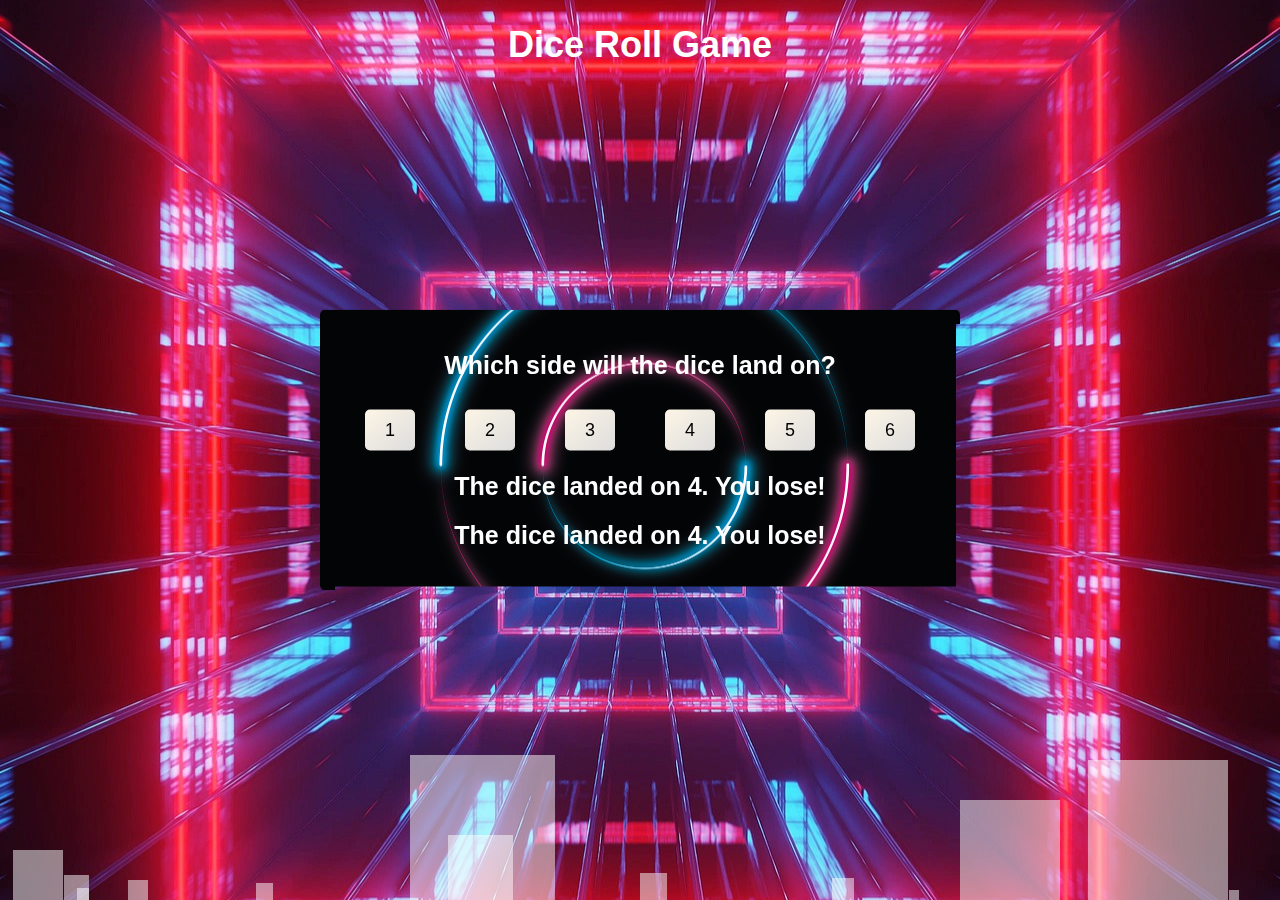
<file: index.html>
<!DOCTYPE html>
<html lang="en">
<head>
    <meta charset="UTF-8">
    <meta name="viewport" content="width=device-width, initial-scale=1.0">
    <title>Dice Roll Game</title>
    <link rel="icon" type="image/png" href="images/dice.png">
    <link rel="stylesheet" type="text/css" href="style.css">
    <link rel="stylesheet" type="text/css" href="backgroundstyle.css"> 
</head>
<body>
<h1>Dice Roll Game</h1>
<ul class="die"> <!-- backgroundstyle.css -->
    <li></li>        <!-- backgroundstyle.css -->
    <li></li>
    <li></li>
    <li></li>
    <li></li>
    <li></li>
    <li></li>
    <li></li>
    <li></li>
    <li></li>
    <li></li>
    <li></li>
    <div class="container back">
        <h2>Which side will the dice land on?</h2>
        <div class="reverse">
            <a href="#dice1-1" class="white-box" id="choice1">1</a>
            <a href="#dice1-2" class="white-box" id="choice2">2</a>
            <a href="#dice1-3" class="white-box" id="choice3">3</a>
            <a href="#dice1-4" class="white-box" id="choice4">4</a>
            <a href="#dice1-5" class="white-box" id="choice5">5</a>
            <a href="#dice1-6" class="white-box" id="choice6">6</a>
        </div>
        <div class="dice1" id="dice1-1">
            <div class="face face1">
                <div class="dot"></div>
            </div>
            <div class="face face2">
                <div class="dot"></div>
                <div class="dot"></div>
            </div>
            <div class="face face3">
                <div class="dot"></div>
                <div class="dot"></div>
                <div class="dot"></div>
            </div>
            <div class="face face4">
                <div class="dot"></div>
                <div class="dot"></div>
                <div class="dot"></div>
                <div class="dot"></div>
            </div>
            <div class="face face5">
                <div class="dot"></div>
                <div class="dot"></div>
                <div class="dot"></div>
                <div class="dot"></div>
                <div class="dot"></div>
            </div>
            <div class="face face6">
                <div class="dot"></div>
                <div class="dot"></div>
                <div class="dot"></div>
                <div class="dot"></div>
                <div class="dot"></div>
                <div class="dot"></div>	
            </div>
        </div>
        <h2 id="lose1">The dice landed on 4. You lose!</h2>
        <div class="dice1" id="dice1-2">
            <div class="face face1">
                <div class="dot"></div>
            </div>
            <div class="face face2">
                <div class="dot"></div>
                <div class="dot"></div>
            </div>
            <div class="face face3">
                <div class="dot"></div>
                <div class="dot"></div>
                <div class="dot"></div>
            </div>
            <div class="face face4">
                <div class="dot"></div>
                <div class="dot"></div>
                <div class="dot"></div>
                <div class="dot"></div>
            </div>
            <div class="face face5">
                <div class="dot"></div>
                <div class="dot"></div>
                <div class="dot"></div>
                <div class="dot"></div>
                <div class="dot"></div>
            </div>
            <div class="face face6">
                <div class="dot"></div>
                <div class="dot"></div>
                <div class="dot"></div>
                <div class="dot"></div>
                <div class="dot"></div>
                <div class="dot"></div>	
            </div>
        </div>
        <h2 id="lose2">The dice landed on 4. You lose!</h2>
        <div class="dice1" id="dice1-3">
            <div class="face face1">
                <div class="dot"></div>
            </div>
            <div class="face face2">
                <div class="dot"></div>
                <div class="dot"></div>
            </div>
            <div class="face face3">
                <div class="dot"></div>
                <div class="dot"></div>
                <div class="dot"></div>
            </div>
            <div class="face face4">
                <div class="dot"></div>
                <div class="dot"></div>
                <div class="dot"></div>
                <div class="dot"></div>
            </div>
            <div class="face face5">
                <div class="dot"></div>
                <div class="dot"></div>
                <div class="dot"></div>
                <div class="dot"></div>
                <div class="dot"></div>
            </div>
            <div class="face face6">
                <div class="dot"></div>
                <div class="dot"></div>
                <div class="dot"></div>
                <div class="dot"></div>
                <div class="dot"></div>
                <div class="dot"></div>	
            </div>
        </div>
        <h2 id="lose3">The dice landed on 4. You lose!</h2>
        <div class="dice1" id="dice1-4">
            <div class="face face1">
                <div class="dot"></div>
            </div>
            <div class="face face2">
                <div class="dot"></div>
                <div class="dot"></div>
            </div>
            <div class="face face3">
                <div class="dot"></div>
                <div class="dot"></div>
                <div class="dot"></div>
            </div>
            <div class="face face4">
                <div class="dot"></div>
                <div class="dot"></div>
                <div class="dot"></div>
                <div class="dot"></div>
            </div>
            <div class="face face5">
                <div class="dot"></div>
                <div class="dot"></div>
                <div class="dot"></div>
                <div class="dot"></div>
                <div class="dot"></div>
            </div>
            <div class="face face6">
                <div class="dot"></div>
                <div class="dot"></div>
                <div class="dot"></div>
                <div class="dot"></div>
                <div class="dot"></div>
                <div class="dot"></div>	
            </div>
        </div>
        <h2 id="lose4">The dice landed on 4. You win!</h2>
        <div class="dice1" id="dice1-5">
            <div class="face face1">
                <div class="dot"></div>
            </div>
            <div class="face face2">
                <div class="dot"></div>
                <div class="dot"></div>
            </div>
            <div class="face face3">
                <div class="dot"></div>
                <div class="dot"></div>
                <div class="dot"></div>
            </div>
            <div class="face face4">
                <div class="dot"></div>
                <div class="dot"></div>
                <div class="dot"></div>
                <div class="dot"></div>
            </div>
            <div class="face face5">
                <div class="dot"></div>
                <div class="dot"></div>
                <div class="dot"></div>
                <div class="dot"></div>
                <div class="dot"></div>
            </div>
            <div class="face face6">
                <div class="dot"></div>
                <div class="dot"></div>
                <div class="dot"></div>
                <div class="dot"></div>
                <div class="dot"></div>
                <div class="dot"></div>	
            </div>
        </div>
        <h2 id="lose5">The dice landed on 4. You lose!</h2>
        <div class="dice1" id="dice1-6">
            <div class="face face1">
                <div class="dot"></div>
            </div>
            <div class="face face2">
                <div class="dot"></div>
                <div class="dot"></div>
            </div>
            <div class="face face3">
                <div class="dot"></div>
                <div class="dot"></div>
                <div class="dot"></div>
            </div>
            <div class="face face4">
                <div class="dot"></div>
                <div class="dot"></div>
                <div class="dot"></div>
                <div class="dot"></div>
            </div>
            <div class="face face5">
                <div class="dot"></div>
                <div class="dot"></div>
                <div class="dot"></div>
                <div class="dot"></div>
                <div class="dot"></div>
            </div>
            <div class="face face6">
                <div class="dot"></div>
                <div class="dot"></div>
                <div class="dot"></div>
                <div class="dot"></div>
                <div class="dot"></div>
                <div class="dot"></div>	
            </div>
        </div>
        <h2 id="lose6">The dice landed on 4. You lose!</h2>
    </div>
</ul>

</body>
</html>
</file>
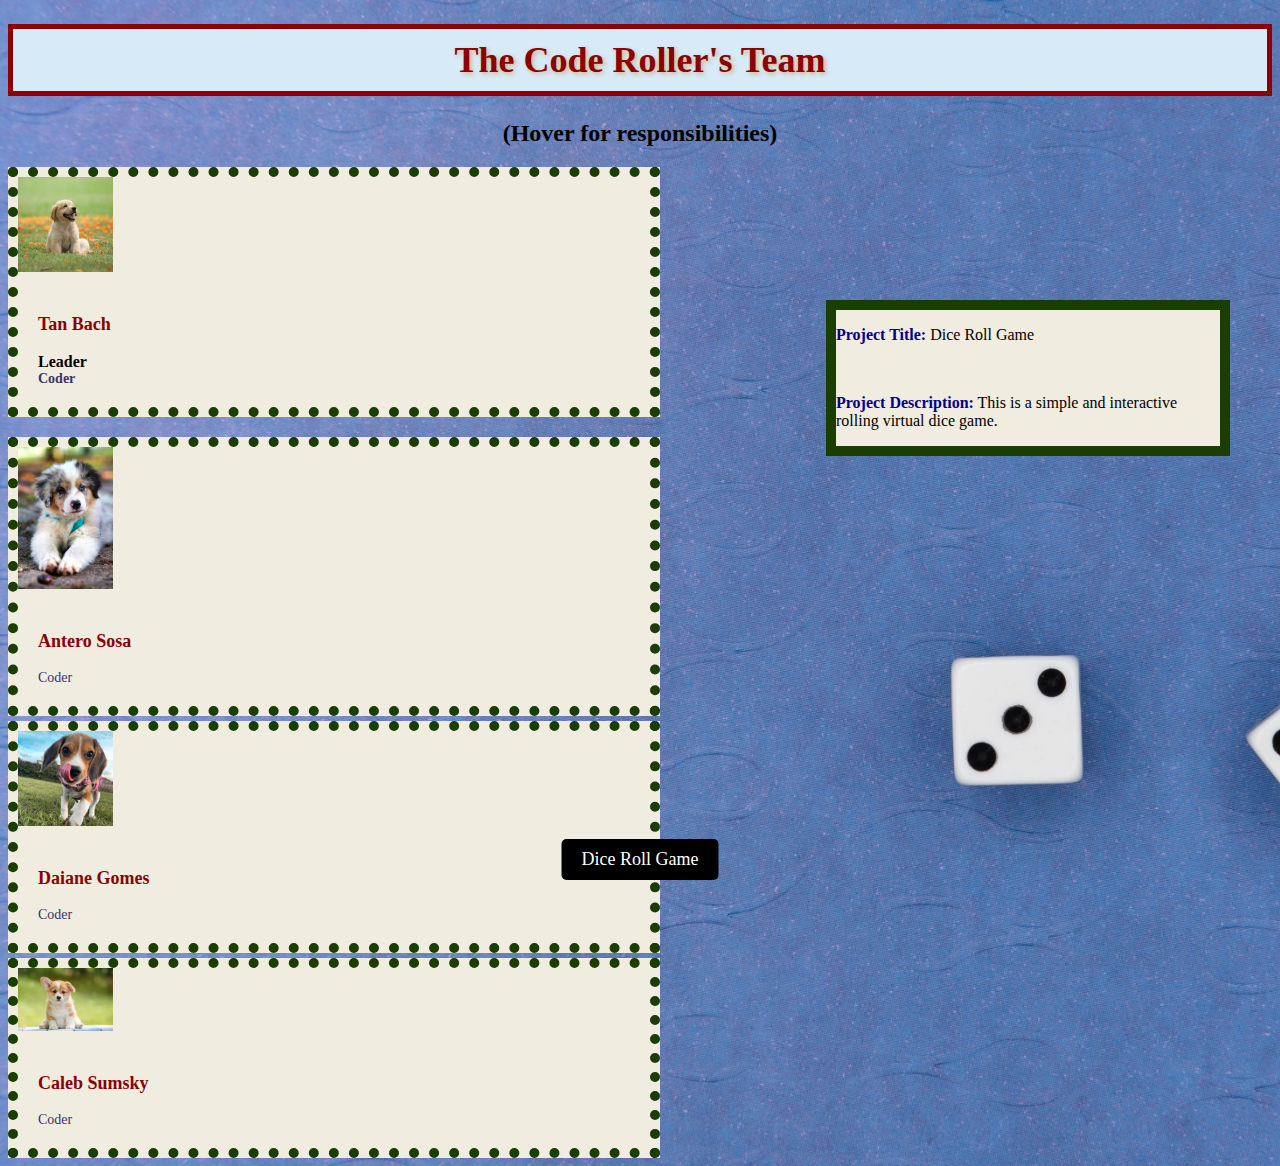
<file: TeamSite/teamsite.html>
<!DOCTYPE html>
<html>
<head>
	<meta charset="utf-8">
	<meta name="viewport" content="width=device-width, initial-scale=1">
	<title>The Code Rollers</title>
    <link rel="stylesheet" href="style.css">
</head>
<body>
    <h1>The Code Roller's Team</h1>
    <h2>(Hover for responsibilities)</h2>
	 <div class="container">
    <div class="row">

        <div class="member" id="leader">
            <div class="member-img">
                <img src="images/pup1.jpg">
                <p class="responsibilities">
                    Setup Project Repo <br>
                    Create Issues <br>
                    Game Design <br>
                    PowerPoint Presentation <br>
                    Setup YouTube Channel <br>
                </p>
            </div>
            <div class="member-info">
                <h3 class="title">Tan Bach</h3>
                <span id="leader">Leader</span>
                <span class="post">Coder</span>
            </div>
        </div>

        <div class="member">
            <div class="member-img">
                <img src="images/pup2.jpeg" >
                <p class="responsibilities">
                    Background Design <br>
                    Container Design <br>
                    PowerPoint Presentation <br>
                    Team Webpage Designer
                </p>
            </div>
            <div class="member-info">
                <h3 class="title">Antero Sosa</h3>
                <span class="post">Coder</span>
            </div>
        </div>

        <div class="member">
            <div class="member-img">
                <img src="images/pup3.png">
                <p class="responsibilities">
                    Game Design <br>
                    PowerPoint Presentation <br>
                </p>
            </div>
            <div class="member-info">
                <h3 class="title">Daiane Gomes</h3>
                <span class="post">Coder</span>
            </div>
        </div>

        <div class="member">
            <div class="member-img">
                <img src="images/pup4.jpg">
                <p class="responsibilities">
                    Game Design <br>
                    PowerPoint Presentation
                </p>
            </div>
            <div class="member-info">
                <h3 class="title">Caleb Sumsky</h3>
                <span class="post">Coder</span>
            </div>
        </div>
    </div>

    </div>

    <div class="right-div">
        <p><span class="custom-text">Project Title:</span> Dice Roll Game<p> </br>
        <p><span class="custom-text">Project Description:</span> This is a simple and interactive rolling virtual dice game.<p>
    </div>
    <a href="../index.html" class="back-button">Dice Roll Game</a>
</body>
</html>
</file>
<file: style.css>
h1, h2 {
  font-family: cursive, sans-serif;
  text-align: center;
  color: white;
}

h1 {
  font-size: 36px;
}

h2 {
  font-size: 25px;
}

.container {
  width: 100%;
  max-width: 600px;
  padding: 20px;
  background: center/cover url("images/tunnel.png");
  border-radius: 5px;
  box-shadow: 0 0 10px rgba(0, 0, 0, 0.2);
  overflow: hidden;
  position: absolute;
  top: 50%;
  left: 50%;
  transform: translate(-50%, -50%);
}

.reverse {
  margin-top: 30px;
  display: flex;
  flex-direction: reverse;
}

.white-box {
  padding: 10px 20px;
  background: linear-gradient(to right bottom, oldlace, #ddd);
  color: rgb(0, 0, 0);
  border-radius: 5px;
  cursor: pointer;
  text-align: center;
  text-decoration: none;
  margin: auto;
  font-family: cursive, sans-serif;
  font-size: 18px;
}

.white-box:hover {
  background: gray;
}


.next-button {
  position: fixed;
  bottom: 20px;
  left: 50%;
  transform: translateX(-50%);
  background-color: black;
  color: white;
  padding: 10px 20px;
  border-radius: 5px;
  cursor: pointer;
  text-decoration: none;
  font-family: cursive, sans-serif;
  font-size: 18px;
}

.next-button:hover {
  background-color: gray;
}

.dice {
  position: relative;
  width: 200px;
  height: 200px;
  margin: 100px auto;
  transform-style: preserve-3d; 
}

/* On initial page load hide #dice1-1,#dice1-2,#dice1-3,#dice1-4,#dice1-5,#dice1-6,#dice2,#lose1,#lose2,#lose3,#lose4,#lose5,#lose6 */
#dice1-1,#dice1-2,#dice1-3,#dice1-4,#dice1-5,#dice1-6,#dice2,#win1,#lose2,#lose3,#lose4,#win5,#lose6{
  display: none;
}

/* Choice1 is clicked show #dice1-1 and do roll animation and show lose msg */
#dice1-1:target {
  display: block;
  animation: roll1 5s ease-in-out;
  animation-fill-mode: forwards;
}

#dice1-1:target ~ #win1 {
  display: block;
  animation: fadeIn 5s;
}

/* Choice2 is clicked show #dice1-2 and do roll animation and show lose msg */
#dice1-2:target{
  display: block;
  animation: roll2 5s ease-in-out;
  animation-fill-mode: forwards;
}

#dice1-2:target ~ #lose2 {
  display: block;
  animation: fadeIn 5s;
}

/* Choice3 is clicked show #dice1-3 and do roll animation and show lose msg */
#dice1-3:target{
  display: block;
  animation: roll3 5s ease-in-out;
  animation-fill-mode: forwards;
}

#dice1-3:target ~ #lose3 {
  display: block;
  animation: fadeIn 5s;
}

/* Choice4 is clicked show #dice1-4 and do roll animation and show win msg */
#dice1-4:target{
  display: block;
  animation: roll4 5s ease-in-out;
  animation-fill-mode: forwards;
}

#dice1-4:target ~ #lose4 {
  display: block;
  animation: fadeIn 5s;
}

/* Choice5 is clicked hide show #dice1-5 and do roll animation and show lose msg */
#dice1-5:target{
  display: block;
  animation: roll5 5s ease-in-out;
  animation-fill-mode: forwards;
}

#dice1-5:target ~ #win5 {
  display: block;
  animation: fadeIn 5s;
}

/* Choice6 is clicked show #dice1-6 and do roll animation and show lose msg */
#dice1-6:target{
  display: block;
  animation: roll6 5s ease-in-out;
  animation-fill-mode: forwards;
}

#dice1-6:target ~ #lose6 {
  display: block;
  animation: fadeIn 5s;
}

@keyframes fadeIn {
  0%, 99%{
    opacity: 0;
  }
  100% {
    opacity: 1;
  }
}

@keyframes roll1 {
  0% { transform: rotateX(0deg) rotateY(0deg); }
  16.66% { transform: rotateX(0deg) rotateY(60deg); }
  33.33% { transform: rotateX(60deg) rotateY(0deg); }
  50% { transform: rotateX(60deg) rotateY(60deg); }
  66.66% { transform: rotateX(-60deg) rotateY(0deg); }
  83.33% { transform: rotateX(0deg) rotateY(-60deg); }
  100% { transform: rotateX(0deg) rotateY(0deg); }
}

@keyframes roll2 {
  0% { transform: rotateX(0deg) rotateY(0deg); }
  16.66% { transform: rotateX(0deg) rotateY(60deg); }
  33.33% { transform: rotateX(60deg) rotateY(0deg); }
  50% { transform: rotateX(60deg) rotateY(60deg); }
  66.66% { transform: rotateX(-60deg) rotateY(0deg); }
  83.33% { transform: rotateX(0deg) rotateY(-60deg); }
  100% { transform: rotateX(90deg) rotateY(90deg); }
}

@keyframes roll3 {
  0% { transform: rotateX(0deg) rotateY(0deg); }
  16.66% { transform: rotateX(0deg) rotateY(60deg); }
  33.33% { transform: rotateX(60deg) rotateY(0deg); }
  50% { transform: rotateX(60deg) rotateY(60deg); }
  66.66% { transform: rotateX(-60deg) rotateY(0deg); }
  83.33% { transform: rotateX(0deg) rotateY(-60deg); }
  100% { transform: rotateX(180deg) rotateY(0deg); }
}

@keyframes roll4 {
  0% { transform: rotateX(0deg) rotateY(0deg); }
  16.66% { transform: rotateX(0deg) rotateY(60deg); }
  33.33% { transform: rotateX(60deg) rotateY(0deg); }
  50% { transform: rotateX(60deg) rotateY(60deg); }
  66.66% { transform: rotateX(-60deg) rotateY(0deg); }
  83.33% { transform: rotateX(0deg) rotateY(-60deg); }
  100% { transform: rotateX(0deg) rotateY(270deg); }
}

@keyframes roll5 {
  0% { transform: rotateX(0deg) rotateY(0deg); }
  16.66% { transform: rotateX(0deg) rotateY(60deg); }
  33.33% { transform: rotateX(60deg) rotateY(0deg); }
  50% { transform: rotateX(60deg) rotateY(60deg); }
  66.66% { transform: rotateX(-60deg) rotateY(0deg); }
  83.33% { transform: rotateX(0deg) rotateY(-60deg); }
  100% { transform: rotateX(90deg) rotateY(0deg); }
}

@keyframes roll6 {
  0% { transform: rotateX(0deg) rotateY(0deg); }
  16.66% { transform: rotateX(0deg) rotateY(60deg); }
  33.33% { transform: rotateX(60deg) rotateY(0deg); }
  50% { transform: rotateX(60deg) rotateY(60deg); }
  66.66% { transform: rotateX(-60deg) rotateY(0deg); }
  83.33% { transform: rotateX(0deg) rotateY(-60deg); }
  100% { transform: rotateX(0deg) rotateY(0deg); }
}

.face {
  width: 200px;
  height: 200px;
  background: linear-gradient(to right bottom, oldlace, #ddd);
  position: absolute;
}

.face1 { transform: rotateY(0deg) translateZ(100px); }
.face2 { transform: rotateX(90deg) translateZ(100px); }
.face3 { transform: rotateY(90deg) translateZ(100px); }
.face4 { transform: rotateY(180deg) translateZ(100px); }
.face5 { transform: rotateX(-90deg) translateZ(100px); }
.face6 { transform: rotateY(-90deg) translateZ(100px); }

.dot {
  width: 30px;
  height: 30px;
  background: black;
  border-radius: 50%;
  position: absolute;
  transform: translate(-50%, -50%);
}

/* Points on Face 1 */
.face1 .dot:nth-child(1) { top: 50%; left: 50%; }

/* Points on Face 2 */
.face2 .dot:nth-child(1) { top: 30%; left: 30%; }
.face2 .dot:nth-child(2) { top: 70%; left: 70%; }

/* Points on Face 3 */
.face3 .dot:nth-child(1) { top: 30%; left: 30%; }
.face3 .dot:nth-child(2) { top: 50%; left: 50%; }
.face3 .dot:nth-child(3) { top: 70%; left: 70%; }

/* Points on Face 4 */
.face4 .dot:nth-child(1) { top: 30%; left: 30%; }
.face4 .dot:nth-child(2) { top: 30%; left: 70%; }
.face4 .dot:nth-child(3) { top: 70%; left: 30%; }
.face4 .dot:nth-child(4) { top: 70%; left: 70%; }

/* Points on Face 5 */
.face5 .dot:nth-child(1) { top: 30%; left: 30%; }
.face5 .dot:nth-child(2) { top: 30%; left: 70%; }
.face5 .dot:nth-child(3) { top: 50%; left: 50%; }
.face5 .dot:nth-child(4) { top: 70%; left: 30%; }
.face5 .dot:nth-child(5) { top: 70%; left: 70%; }

/* Points on Face 6 */
.face6 .dot:nth-child(1) { top: 30%; left: 30%; }
.face6 .dot:nth-child(2) { top: 30%; left: 50%; }
.face6 .dot:nth-child(3) { top: 30%; left: 70%; }
.face6 .dot:nth-child(4) { top: 70%; left: 30%; }
.face6 .dot:nth-child(5) { top: 70%; left: 50%; }
.face6 .dot:nth-child(6) { top: 70%; left: 70%; }
</file>
<file: backgroundstyle.css>
body {
    background: url("images/neon.jpg") center 5%;
    margin: 0;
    padding: 0;
}
  
.die {
    top: 0;
    left: 0;
    width: 100%;
    height: 100%;
    overflow: hidden;
}

.die li {
    background: rgba(255, 255, 255, 0.5);
    position: absolute;
    list-style: none;
    display: block;
    width: 20px;
    height: 20px;
    animation: animate 5s linear infinite;
    bottom: 0;
}

.die li:nth-child(1) {
    left: 1%;
    width: 50px;
    height: 50px;
    animation-duration: 5s;
}

.die li:nth-child(2) {
    left: 5%;
    width: 25px;
    height: 25px;
    animation-duration: 25s;
}

.die li:nth-child(3) {
    left: 10%;
    width: 20px;
    height: 20px;
    animation-duration: 11s;
}

.die li:nth-child(4) {
    left: 35%;
    width: 65px;
    height: 65px;
    animation-duration: 21s;
}

.die li:nth-child(5) {
    left: 65%;
    width: 22px;
    height: 22px;
    animation-duration: 15s;
}

.die li:nth-child(6) {
    left: 75%;
    width: 100px;
    height: 100px;
    animation-duration: 7s;
}

.die li:nth-child(7) {
    left: 32%;
    width: 145px;
    height: 145px;
    animation-duration: 18s;
}

.die li:nth-child(8) {
    left: 50%;
    width: 27px;
    height: 27px;
    animation-duration: 40s;
}

.die li:nth-child(9) {
    left: 20%;
    width: 17px;
    height: 17px;
    animation-duration: 30s;
}

.die li:nth-child(10) {
    left: 85%;
    width: 140px;
    height: 140px;
    animation-duration: 11s;
}

.die li:nth-child(11) {
    left: 96%;
    width: 10px;
    height: 10px;
    animation-duration: 8s;
}

.die li:nth-child(12) {
    left: 6%;
    width: 12px;
    height: 12px;
    animation-duration: 4s;
}

@keyframes animate {
    50% {
        transform: translateY(0) rotate(0deg);
        opacity: 1;
        border-radius: 0;
    }
    50% {
        transform: translateY(-1000px) rotate(720deg);
        opacity: 1;
        border-radius: 0%;
    }
}

.back {
    --b: 5px;
    --d: -1px;
    --o: 15px;
    --s: 1;
    --_d: calc(var(--d) + var(--s) * 1em);
    --_g: calc(100% - 2 * (var(--_d) + var(--b)));
    --_m: conic-gradient(from 90deg at var(--_d) var(--_d), #0000 25%, #000 0) 0 0/calc(100% - var(--_d)) calc(100% - var(--_d)), linear-gradient(#000 0 0) 50% / var(--_g) var(--_g) no-repeat;
    -webkit-mask: var(--_m);
    mask: var(--_m);
    font-size: 0;
    cursor: pointer;
    transition: 0.35s;
}

.back:hover {
    font-size: var(--o);
}
</file>
<file: TeamSite/style.css>
body
{
    background-image: url("images/background.jpg");
    background-size: cover;
}

h1 
{
    text-align: center;
    color: #8B0000; /* Burgundy color */
    font-family: "Lato"; /* Change the font-family to your preference */
    font-size: 36px; /* Adjust the font size as needed */
    text-shadow: 2px 2px 4px #D2B48C; /* Larger, tan text shadow */
    background: #D6EAF8; 
    padding: 10px 20px; 
    border: 5px solid #8B0000;
}

h2
{
    text-align: center;
}

#leader
{
    font-weight: bold;
}

.member /* team containers */
{
    width: 50%;
    border: 10px dotted #1a3d00;
    background-color: #f0ece0;
    margin-bottom: 5px;
}

.member .member-img /* person icon */
{
    position: relative;
    text-align: left;
}

#leader
{
    margin-bottom: 20px;
}

.member img
{
    width: 15%;
    height: auto;
}

.member .responsibilities
{
    width: 100%; /* expanding responsibilities size */
    height: 100%; /* expanding responsibilities size */
    position: absolute;
    transition: all 0s ease 0s;
    top: 0;
    left: 0;
    padding: 50px;
    opacity: 0; /* initial opacity */
    font-size: 20px;
    color: white;
    line-height: 20px;
    background-color: rgba(0, 0, 0, 0.8);
}

.member:hover .responsibilities
{
    opacity: 1;
}

.member .member-info
{
    padding: 20px;
}

.member .title
{
    font-size: 18px;
    color: #8B0000;
    transition: all 0.5s ease 0s;
}

.member .post
{
    display: block;
    font-size: 14px;
    color: #3b336a;
}

.right-div 
{
    position: fixed;
    margin-top: 300px;
    margin-right: 50px;
    top: 0;
    right: 0;
    width: 30%; 
    background-color: #f0ece0; 
    border: 10px solid #1a3d00; 
}

.custom-text
{
    color: darkblue;
    font-weight: bold;
}

.back-button {
    position: fixed;
    bottom: 20px;
    left: 50%;
    transform: translateX(-50%);
    background-color: black;
    color: white;
    padding: 10px 20px;
    border-radius: 5px;
    cursor: pointer;
    text-decoration: none;
    font-size: 18px;
  }
  
  .back-button:hover {
    background-color: gray;
  }
</file>
